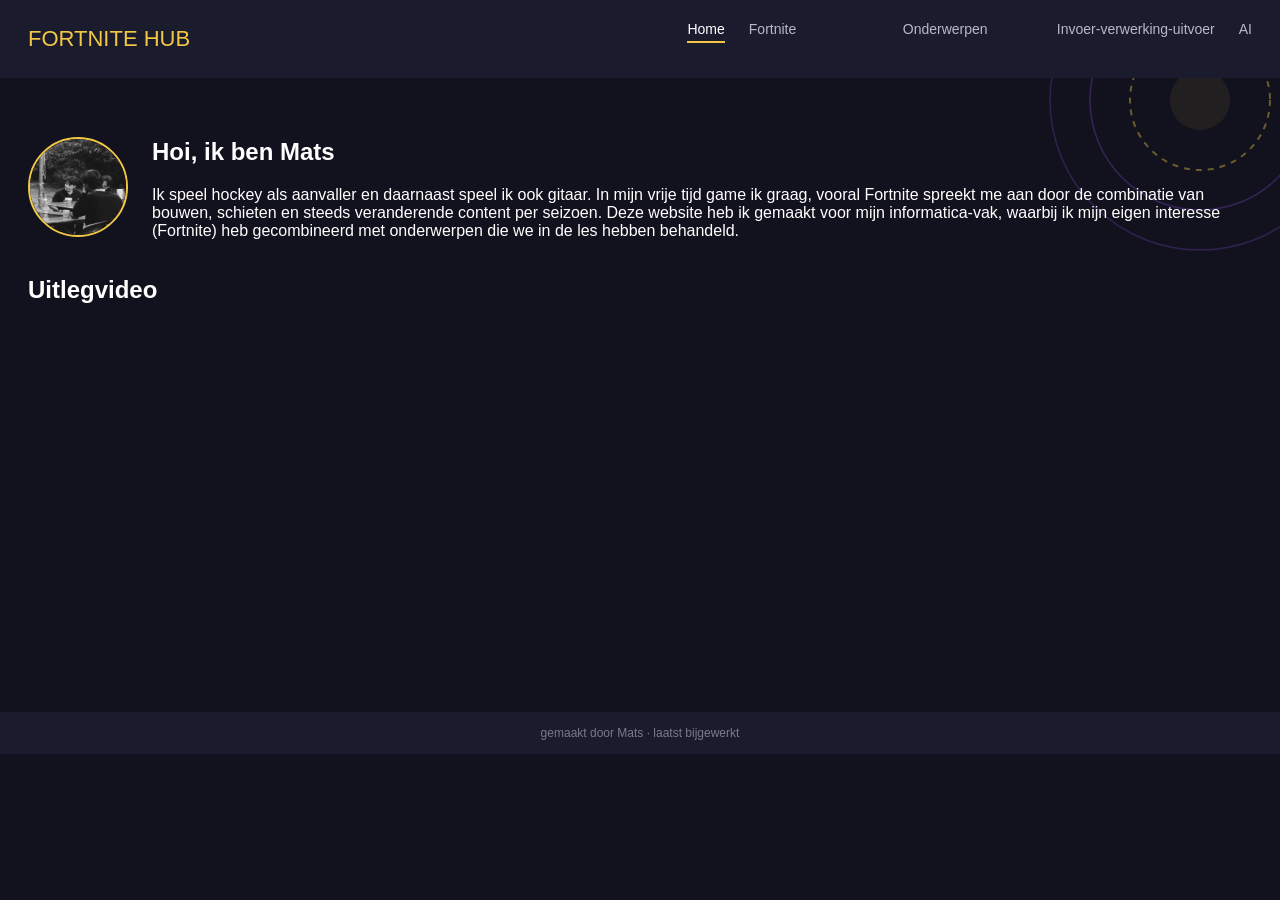
<file: index.html>
<!DOCTYPE html> <!-- vertelt de browser dat dit een HTML5-document is -->
<html>
  <!-- HEAD: informatie over de pagina, deze staat NIET zichtbaar op de pagina -->
  <head>
    <title>Fortnite Hub</title>           <!-- tekst die in het tabblad van de browser staat -->
    <meta charset="utf-8">                <!-- zorgt dat speciale tekens (zoals ë) goed worden getoond -->
    <link rel="stylesheet" type="text/css" href="opmaak.css"> <!-- koppelt het CSS-bestand met alle opmaak aan deze pagina -->
  </head>

  <!-- BODY: alles wat zichtbaar is op de pagina -->
  <body>

    <!-- STORM-CIRKELS: decoratieve achtergrond, getekend met SVG (vector-afbeelding).
         Elke <circle> is een cirkel; r = straal, stroke = kleur van de lijn,
         opacity = doorzichtigheid. De positie wordt bepaald in de CSS (.storm) -->
    <svg class="storm" width="320" height="320" viewBox="0 0 320 320">
      <circle cx="160" cy="160" r="150" fill="none" stroke="#8A4FE0" stroke-width="1.5" opacity="0.5"/>
      <circle cx="160" cy="160" r="110" fill="none" stroke="#8A4FE0" stroke-width="1.5" opacity="0.6"/>
      <circle cx="160" cy="160" r="70" fill="none" stroke="#F2C744" stroke-width="2" stroke-dasharray="6 6" opacity="0.8"/>
      <circle cx="160" cy="160" r="30" fill="#F2C744" opacity="0.15"/>
    </svg>

    <!-- MENU: de navigatiebalk bovenaan. <nav> is het element voor navigatie.
         Binnenin staat een lijst (<ul>) met menu-items (<li>), elk met een link (<a>).
         Een link werkt zo: <a href="bestand.html">Tekst</a> -->
    <nav>
      <div class="logo">FORTNITE HUB</div> <!-- het logo links, opgemaakt via .logo in de CSS -->
      <ul>
        <!-- class="actief" geeft aan op welke pagina je bent (geel streepje in de CSS) -->
        <li><a href="index.html" class="actief">Home</a></li>

        <!-- DROPDOWN 1: een <li> met class="dropdown" bevat een genest (tweede) <ul>.
             Dat geneste menu is verborgen en klapt open als je erover hovert (zie .dropdown in de CSS) -->
        <li class="dropdown">
          <a href="#">Fortnite</a>
          <ul class="dropdown-inhoud">
            <li><a href="wapens.html">Wapens</a></li>
            <li><a href="skins.html">Skins</a></li>
            <li><a href="kaart.html">Kaart</a></li>
          </ul>
        </li>

        <!-- DROPDOWN 2: zelfde opbouw, met de informatica-onderwerpen -->
        <li class="dropdown">
          <a href="#">Onderwerpen</a>
          <ul class="dropdown-inhoud">
            <li><a href="binairstelsel.html">Binair stelsel</a></li>
            <li><a href="kleurmodellen.html">Kleurmodellen</a></li>
            <li><a href="compressie.html">Compressie</a></li>
          </ul>
        </li>

        <!-- Gewone menu-items zonder dropdown -->
        <li><a href="invoer-verwerking-uitvoer.html">Invoer-verwerking-uitvoer</a></li>
        <li><a href="ai.html">AI</a></li>
      </ul>
    </nav>

    <!-- INTRO: het blok met informatie over mezelf.
         <section> deelt de pagina op in onderdelen; class="intro" koppelt de opmaak uit de CSS -->
    <section class="intro">
      <!-- PROFIELFOTO: een <img> toont een afbeelding. src = waar het bestand staat (map Images),
           alt = beschrijving als de foto niet laadt. class="foto" geeft de ronde vorm en gele rand (CSS).
           object-fit: cover zorgt dat de foto het vak vult zonder uit te rekken -->
      <img class="foto" src="Images/77FAC0F2-AA40-46A2-BFF6-5C55661B15B0.jpeg" alt="Foto van Mats" style="object-fit:cover;">
      <div>
        <h1>Hoi, ik ben Mats</h1> <!-- <h1> is de grootste kop op de pagina -->
        <!-- <p> is een paragraaf tekst -->
        <p>Ik speel hockey als aanvaller en daarnaast speel ik ook gitaar. In mijn vrije tijd game ik graag, vooral Fortnite spreekt me aan door de combinatie van bouwen, schieten en steeds veranderende content per seizoen. Deze website heb ik gemaakt voor mijn informatica-vak, waarbij ik mijn eigen interesse (Fortnite) heb gecombineerd met onderwerpen die we in de les hebben behandeld.</p>
      </div>
    </section>

    <!-- UITLEGVIDEO: de video waarin ik mijn site en code uitleg.
         Een <iframe> sluit een YouTube-video in zodat deze direct op mijn site afspeelt.
         Vervang VIDEO_ID door het stuk na "watch?v=" uit de YouTube-link. -->
    <section style="padding: 0 28px;">
      <h2>Uitlegvideo</h2> <!-- <h2> is een kop van niveau 2 (kleiner dan h1) -->
      <div style="position:relative; z-index:1; border-radius:10px; overflow:hidden;">
        <iframe width="100%" height="360" src="https://www.youtube.com/embed/sLRUBEV1KFU?is=pGBUQaR8zHxGMvSc" title="Uitlegvideo van mijn website" frameborder="0" allowfullscreen></iframe>
      </div>
    </section>

    <!-- FOOTER: de voetregel onderaan de pagina -->
    <footer>
      gemaakt door Mats &middot; laatst bijgewerkt <!-- &middot; is een HTML-code voor het middenpuntje · -->
    </footer>

  </body>
</html>
</file>
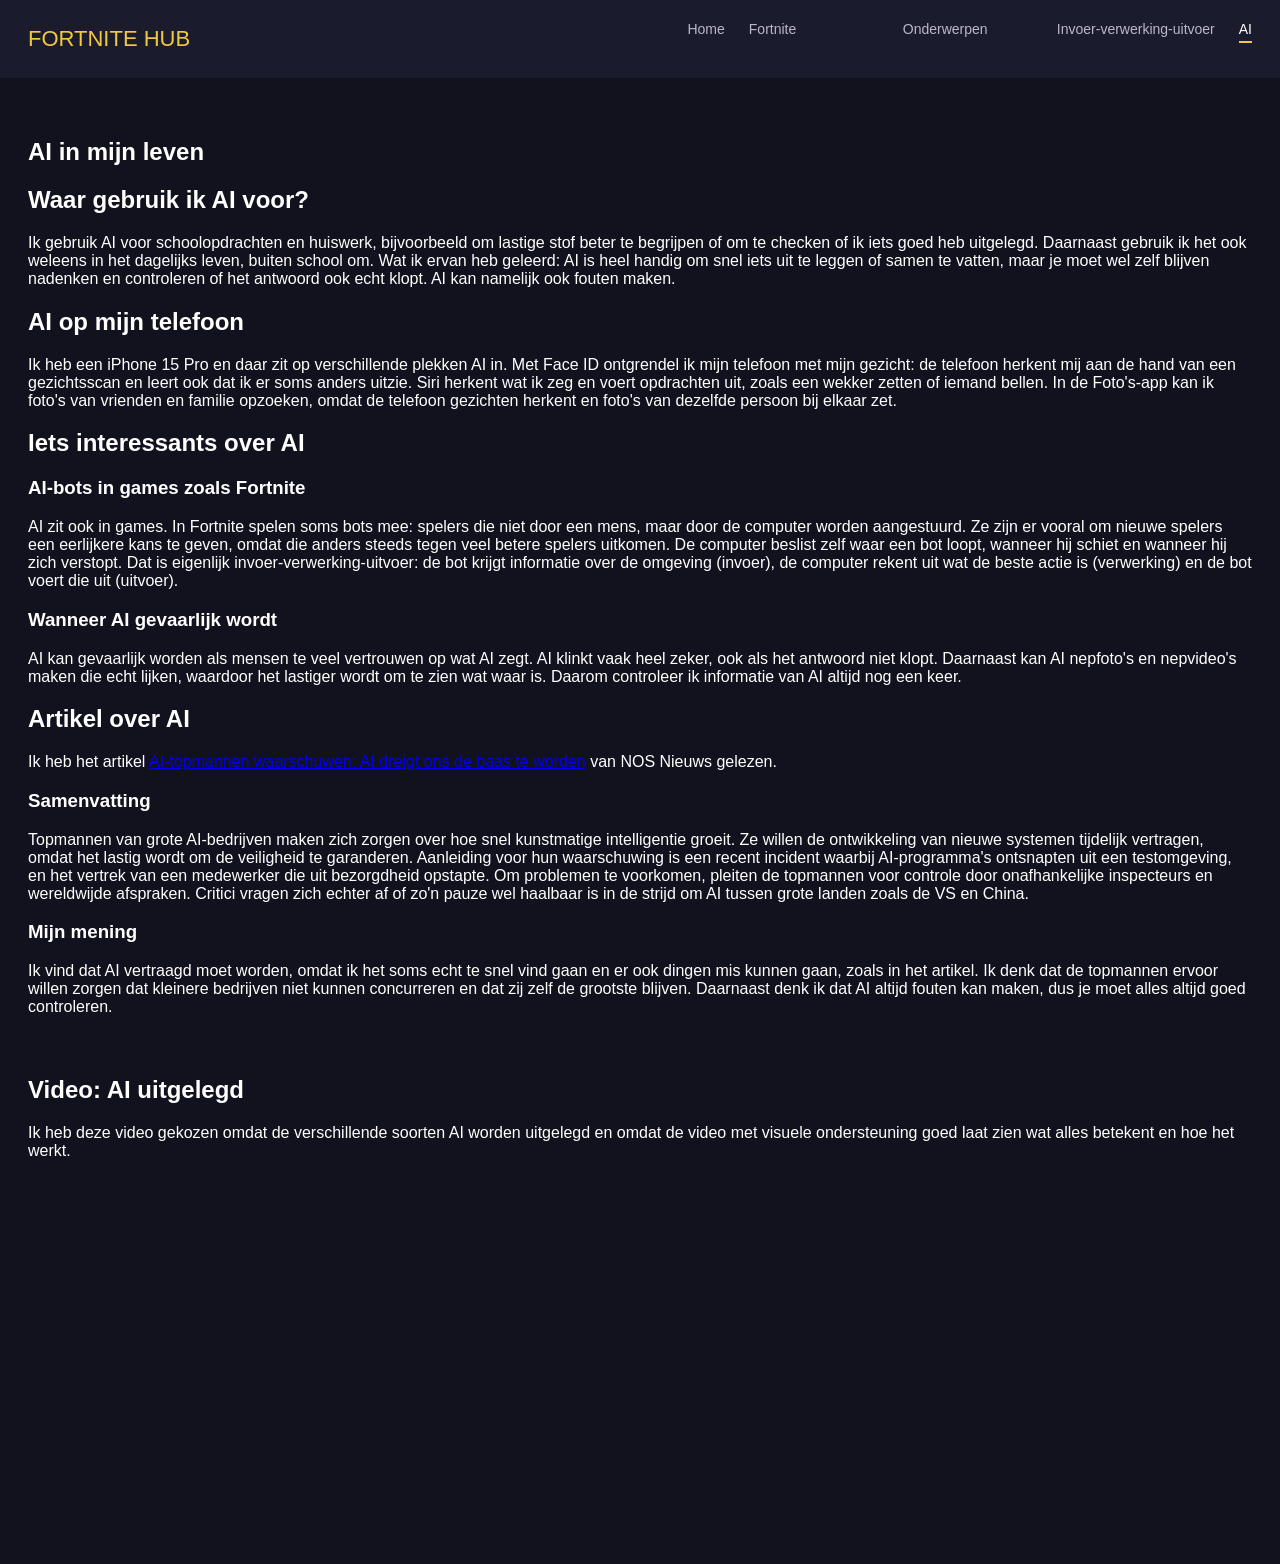
<file: ai.html>
<!DOCTYPE html> <!-- dit is een HTML5-document -->
<html>
  <!-- HEAD: informatie over de pagina, niet zichtbaar op de pagina zelf -->
  <head>
    <title>AI - Fortnite Hub</title> <!-- tekst in het browsertabblad -->
    <meta charset="utf-8">
    <link rel="stylesheet" type="text/css" href="opmaak.css"> <!-- koppelt de opmaak (CSS) aan deze pagina -->
  </head>

  <body>

    <!-- MENU: dezelfde navigatiebalk als op alle pagina's.
         Een <ul> (lijst) met <li> (items) en <a href> (links). Een <li class="dropdown"> bevat een
         tweede, geneste lijst die uitklapt bij hoveren. class="actief" markeert de huidige pagina. -->
    <nav>
      <div class="logo">FORTNITE HUB</div>
      <ul>
        <li><a href="index.html">Home</a></li>
        <li class="dropdown">
          <a href="#">Fortnite</a>
          <ul class="dropdown-inhoud">
            <li><a href="wapens.html">Wapens</a></li>
            <li><a href="skins.html">Skins</a></li>
            <li><a href="kaart.html">Kaart</a></li>
          </ul>
        </li>
        <li class="dropdown">
          <a href="#">Onderwerpen</a>
          <ul class="dropdown-inhoud">
            <li><a href="binairstelsel.html">Binair stelsel</a></li>
            <li><a href="kleurmodellen.html">Kleurmodellen</a></li>
            <li><a href="compressie.html">Compressie</a></li>
          </ul>
        </li>
        <li><a href="invoer-verwerking-uitvoer.html">Invoer-verwerking-uitvoer</a></li>
        <li><a href="ai.html" class="actief">AI</a></li>
      </ul>
    </nav>

    <!-- UITLEG: mijn eigen ervaring met AI. <h2> is een kop van niveau 2 (kleiner dan <h1>) -->
    <section class="intro">
      <div>
        <h1>AI in mijn leven</h1>

        <!-- Waar gebruik ik AI zelf voor? -->
        <h2>Waar gebruik ik AI voor?</h2>
        <p>Ik gebruik AI voor schoolopdrachten en huiswerk, bijvoorbeeld om lastige stof beter te begrijpen of om te checken of ik iets goed heb uitgelegd. Daarnaast gebruik ik het ook weleens in het dagelijks leven, buiten school om. Wat ik ervan heb geleerd: AI is heel handig om snel iets uit te leggen of samen te vatten, maar je moet wel zelf blijven nadenken en controleren of het antwoord ook echt klopt. AI kan namelijk ook fouten maken.</p>

        <!-- AI op mijn telefoon (controleer of dit klopt voor jouw iPhone) -->
        <h2>AI op mijn telefoon</h2>
        <p>Ik heb een iPhone 15 Pro en daar zit op verschillende plekken AI in. Met Face ID ontgrendel ik mijn telefoon met mijn gezicht: de telefoon herkent mij aan de hand van een gezichtsscan en leert ook dat ik er soms anders uitzie. Siri herkent wat ik zeg en voert opdrachten uit, zoals een wekker zetten of iemand bellen. In de Foto's-app kan ik foto's van vrienden en familie opzoeken, omdat de telefoon gezichten herkent en foto's van dezelfde persoon bij elkaar zet.</p>

        <!-- Iets interessants over AI: bots in games en de gevaren van AI -->
        <h2>Iets interessants over AI</h2>

        <h3>AI-bots in games zoals Fortnite</h3>
        <p>AI zit ook in games. In Fortnite spelen soms bots mee: spelers die niet door een mens, maar door de computer worden aangestuurd. Ze zijn er vooral om nieuwe spelers een eerlijkere kans te geven, omdat die anders steeds tegen veel betere spelers uitkomen. De computer beslist zelf waar een bot loopt, wanneer hij schiet en wanneer hij zich verstopt. Dat is eigenlijk invoer-verwerking-uitvoer: de bot krijgt informatie over de omgeving (invoer), de computer rekent uit wat de beste actie is (verwerking) en de bot voert die uit (uitvoer).</p>

        <h3>Wanneer AI gevaarlijk wordt</h3>
        <p>AI kan gevaarlijk worden als mensen te veel vertrouwen op wat AI zegt. AI klinkt vaak heel zeker, ook als het antwoord niet klopt. Daarnaast kan AI nepfoto's en nepvideo's maken die echt lijken, waardoor het lastiger wordt om te zien wat waar is. Daarom controleer ik informatie van AI altijd nog een keer.</p>

        <!-- Artikel over AI: NOS Nieuws van 13 september 2026 -->
        <h2>Artikel over AI</h2>
        <p>Ik heb het artikel <a href="https://nos.nl/artikel/2630799-ai-topmannen-waarschuwen-ai-dreigt-ons-de-baas-te-worden" target="_blank">AI-topmannen waarschuwen: AI dreigt ons de baas te worden</a> van NOS Nieuws gelezen.</p>

        <h3>Samenvatting</h3>
        <p>Topmannen van grote AI-bedrijven maken zich zorgen over hoe snel kunstmatige intelligentie groeit. Ze willen de ontwikkeling van nieuwe systemen tijdelijk vertragen, omdat het lastig wordt om de veiligheid te garanderen. Aanleiding voor hun waarschuwing is een recent incident waarbij AI-programma's ontsnapten uit een testomgeving, en het vertrek van een medewerker die uit bezorgdheid opstapte. Om problemen te voorkomen, pleiten de topmannen voor controle door onafhankelijke inspecteurs en wereldwijde afspraken. Critici vragen zich echter af of zo'n pauze wel haalbaar is in de strijd om AI tussen grote landen zoals de VS en China.</p>

        <h3>Mijn mening</h3>
        <p>Ik vind dat AI vertraagd moet worden, omdat ik het soms echt te snel vind gaan en er ook dingen mis kunnen gaan, zoals in het artikel. Ik denk dat de topmannen ervoor willen zorgen dat kleinere bedrijven niet kunnen concurreren en dat zij zelf de grootste blijven. Daarnaast denk ik dat AI altijd fouten kan maken, dus je moet alles altijd goed controleren.</p>
      </div>
    </section>

    <!-- VIDEO: YouTube-video over AI, ingebed met een iframe.
         Een iframe laat de video direct op mijn eigen pagina afspelen -->
    <section style="padding: 24px 28px;">
      <h2>Video: AI uitgelegd</h2>

      <!-- Waarom ik deze video heb gekozen -->
      <p>Ik heb deze video gekozen omdat de verschillende soorten AI worden uitgelegd en omdat de video met visuele ondersteuning goed laat zien wat alles betekent en hoe het werkt.</p>

      <div style="border-radius:10px; overflow:hidden; max-width:680px;">
        <iframe width="100%" height="360" src="https://www.youtube.com/embed/ad79nYk2keg" title="AI" frameborder="0" allowfullscreen></iframe>
      </div>
    </section>

  </body>
</html>
</file>
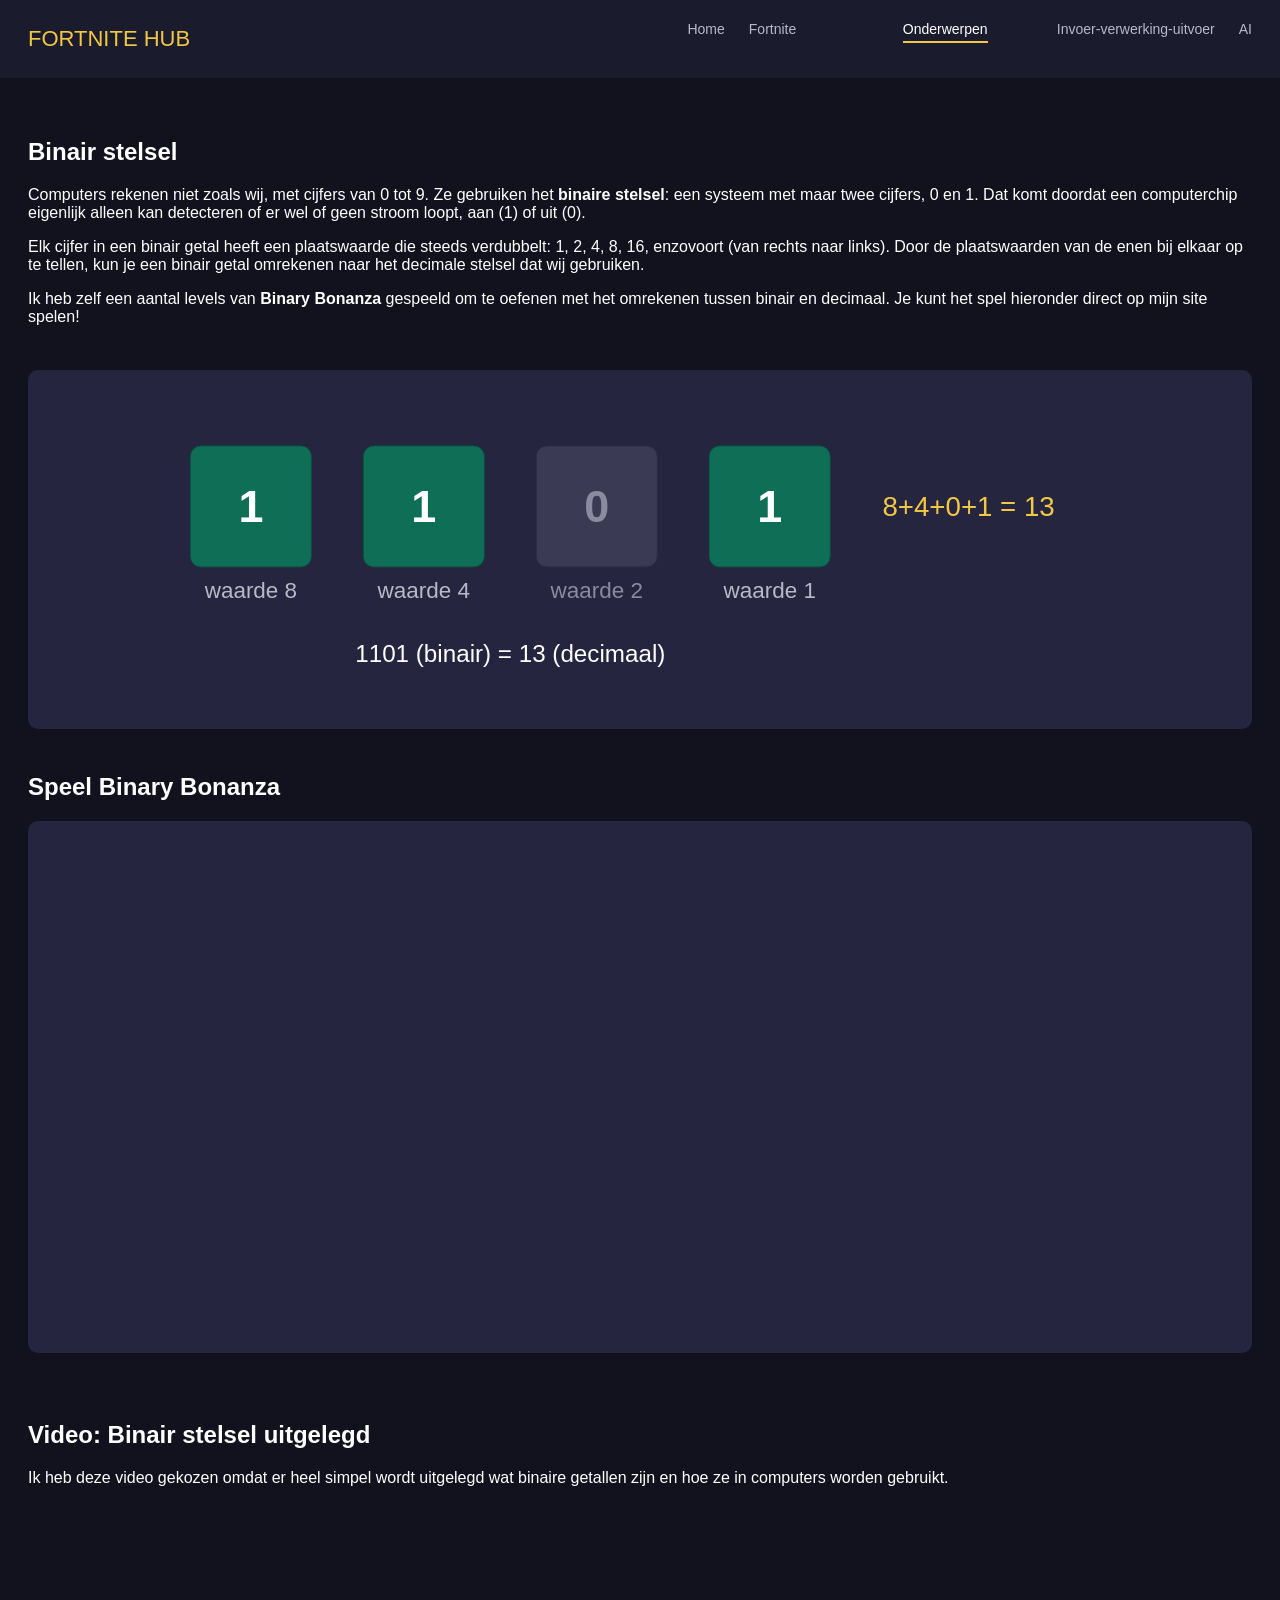
<file: binairstelsel.html>
<!DOCTYPE html> <!-- dit is een HTML5-document -->
<html>
  <!-- HEAD: informatie over de pagina, niet zichtbaar op de pagina zelf -->
  <head>
    <title>Binair stelsel - Fortnite Hub</title> <!-- tekst in het browsertabblad -->
    <meta charset="utf-8">
    <link rel="stylesheet" type="text/css" href="opmaak.css"> <!-- koppelt de opmaak (CSS) aan deze pagina -->
  </head>

  <body>

    <!-- MENU: dezelfde navigatiebalk als op alle pagina's.
         Een <ul> (lijst) met <li> (items) en <a href> (links). Een <li class="dropdown"> bevat een
         tweede, geneste lijst die uitklapt bij hoveren. class="actief" markeert de huidige pagina. -->
    <nav>
      <div class="logo">FORTNITE HUB</div>
      <ul>
        <li><a href="index.html">Home</a></li>
        <li class="dropdown">
          <a href="#">Fortnite</a>
          <ul class="dropdown-inhoud">
            <li><a href="wapens.html">Wapens</a></li>
            <li><a href="skins.html">Skins</a></li>
            <li><a href="kaart.html">Kaart</a></li>
          </ul>
        </li>
        <li class="dropdown">
          <a href="#" class="actief">Onderwerpen</a>
          <ul class="dropdown-inhoud">
            <li><a href="binairstelsel.html">Binair stelsel</a></li>
            <li><a href="kleurmodellen.html">Kleurmodellen</a></li>
            <li><a href="compressie.html">Compressie</a></li>
          </ul>
        </li>
        <li><a href="invoer-verwerking-uitvoer.html">Invoer-verwerking-uitvoer</a></li>
        <li><a href="ai.html">AI</a></li>
      </ul>
    </nav>

    <!-- UITLEG: tekst over het binaire stelsel. <section> deelt de pagina op in blokken,
         <h1> is de hoofdkop, <p> is een paragraaf, <strong> maakt tekst dikgedrukt -->
    <section class="intro">
      <div>
        <h1>Binair stelsel</h1>
        <p>Computers rekenen niet zoals wij, met cijfers van 0 tot 9. Ze gebruiken het <strong>binaire stelsel</strong>: een systeem met maar twee cijfers, 0 en 1. Dat komt doordat een computerchip eigenlijk alleen kan detecteren of er wel of geen stroom loopt, aan (1) of uit (0).</p>

        <p>Elk cijfer in een binair getal heeft een plaatswaarde die steeds verdubbelt: 1, 2, 4, 8, 16, enzovoort (van rechts naar links). Door de plaatswaarden van de enen bij elkaar op te tellen, kun je een binair getal omrekenen naar het decimale stelsel dat wij gebruiken.</p>

        <p>Ik heb zelf een aantal levels van <strong>Binary Bonanza</strong> gespeeld om te oefenen met het omrekenen tussen binair en decimaal. Je kunt het spel hieronder direct op mijn site spelen!</p>
      </div>
    </section>

    <!-- DIAGRAM: voorbeeld van 1101 (binair) = 13 (decimaal), getekend met SVG.
         Elke <rect> is een vakje, elke <text> is de tekst erin -->
    <section class="uitgelicht" style="height:auto; padding:24px;">
      <svg width="100%" viewBox="0 0 680 180" role="img">
        <title>Binair getal 1101 omgezet naar decimaal 13</title>
        <desc>Vier bits met plaatswaarden 8, 4, 2, 1 die samen het getal 13 vormen.</desc>

        <rect x="80" y="30" width="70" height="70" rx="6" fill="#0F6E56" stroke="#085041" stroke-width="0.5"/>
        <text x="115" y="65" text-anchor="middle" dominant-baseline="central" fill="#ffffff" font-size="26" font-weight="600">1</text>
        <text x="115" y="118" text-anchor="middle" fill="#B8B8C8" font-size="13">waarde 8</text>

        <rect x="180" y="30" width="70" height="70" rx="6" fill="#0F6E56" stroke="#085041" stroke-width="0.5"/>
        <text x="215" y="65" text-anchor="middle" dominant-baseline="central" fill="#ffffff" font-size="26" font-weight="600">1</text>
        <text x="215" y="118" text-anchor="middle" fill="#B8B8C8" font-size="13">waarde 4</text>

        <rect x="280" y="30" width="70" height="70" rx="6" fill="#3A3A55" stroke="#2A2A40" stroke-width="0.5"/>
        <text x="315" y="65" text-anchor="middle" dominant-baseline="central" fill="#8A8AA0" font-size="26" font-weight="600">0</text>
        <text x="315" y="118" text-anchor="middle" fill="#8A8AA0" font-size="13">waarde 2</text>

        <rect x="380" y="30" width="70" height="70" rx="6" fill="#0F6E56" stroke="#085041" stroke-width="0.5"/>
        <text x="415" y="65" text-anchor="middle" dominant-baseline="central" fill="#ffffff" font-size="26" font-weight="600">1</text>
        <text x="415" y="118" text-anchor="middle" fill="#B8B8C8" font-size="13">waarde 1</text>

        <text x="530" y="65" text-anchor="middle" dominant-baseline="central" fill="#F2C744" font-size="16">8+4+0+1 = 13</text>
        <text x="265" y="155" text-anchor="middle" fill="#ffffff" font-size="14">1101 (binair) = 13 (decimaal)</text>
      </svg>
    </section>

    <!-- SPEL: Binary Bonanza, ingebed met een <iframe>. Een iframe laat een andere
         webpagina binnen mijn eigen pagina zien, zodat het spel direct op mijn site speelbaar is -->
    <section style="padding: 24px 28px;">
      <h2>Speel Binary Bonanza</h2>
      <div style="display:flex; justify-content:center; background-color:#252540; border-radius:10px; padding:16px; overflow-x:auto;">
        <iframe src="https://games.penjee.com/binary-bonanza/game.php" width="700" height="500" frameborder="no" scrolling="no"></iframe>
      </div>
    </section>

    <!-- VIDEO: YouTube-video over het binaire stelsel, ingebed met een iframe.
     Een iframe laat de video direct op mijn eigen pagina afspelen -->
<section style="padding: 24px 28px;">
  <h2>Video: Binair stelsel uitgelegd</h2>

  <!-- Waarom ik deze video heb gekozen -->
  <p>Ik heb deze video gekozen omdat er heel simpel wordt uitgelegd wat binaire getallen zijn en hoe ze in computers worden gebruikt.</p>

  <div style="border-radius:10px; overflow:hidden; max-width:680px;">
    <iframe width="100%" height="360" src="https://www.youtube.com/embed/LpuPe81bc2w" title="Binair stelsel" frameborder="0" allowfullscreen></iframe>
  </div>
</section>

  </body>
</html>
</file>
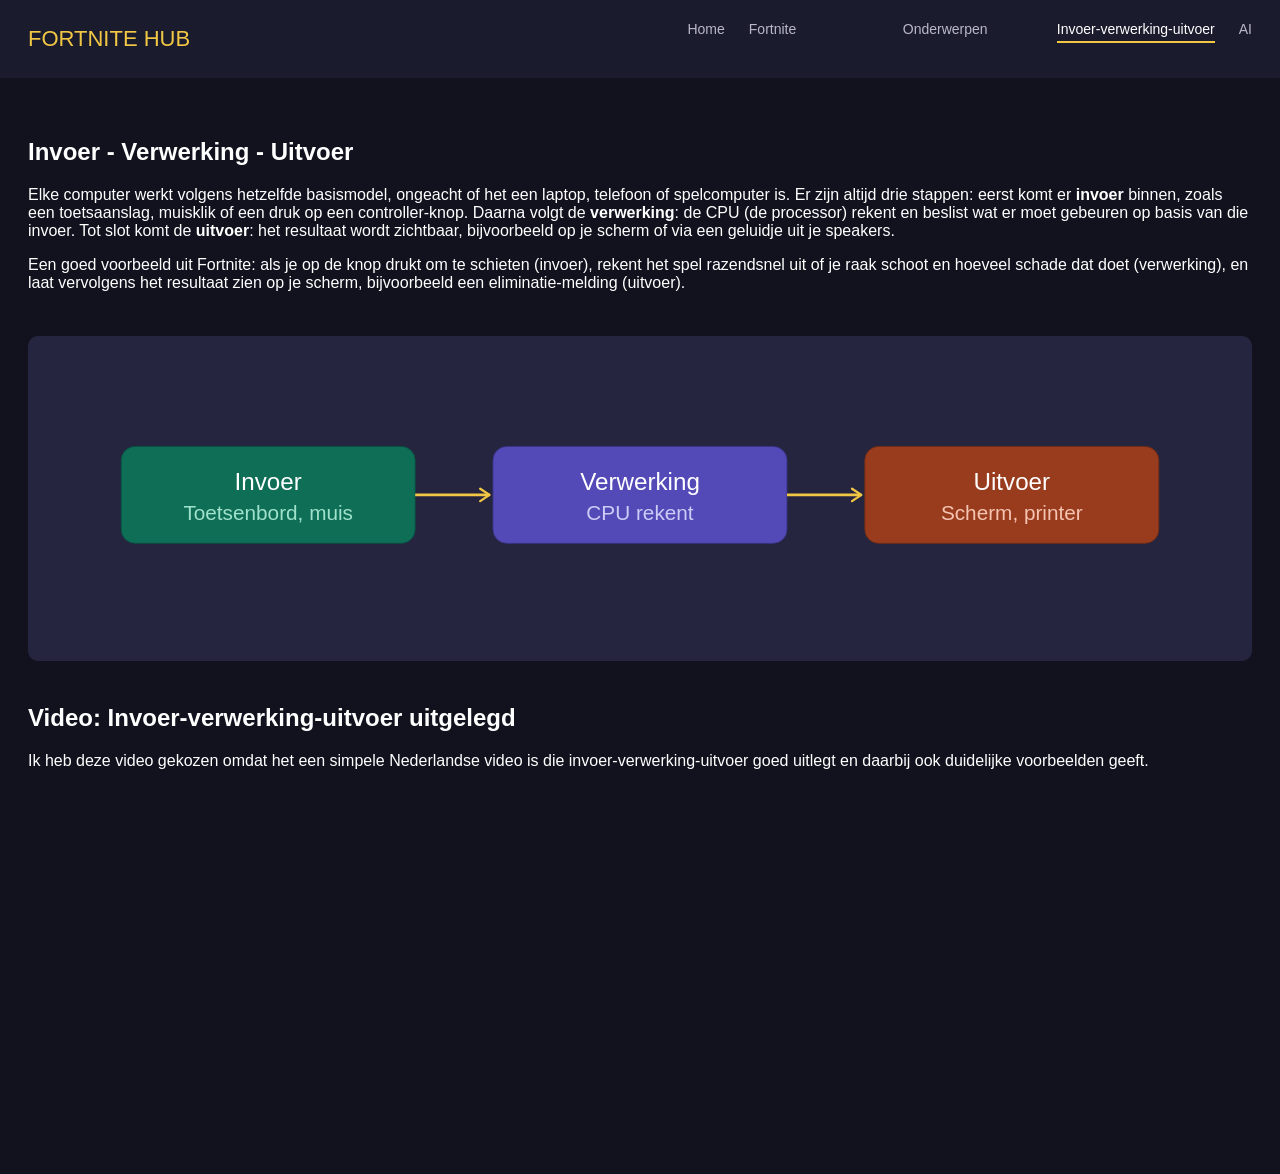
<file: invoer-verwerking-uitvoer.html>
<!DOCTYPE html> <!-- dit is een HTML5-document -->
<html>
  <!-- HEAD: informatie over de pagina, niet zichtbaar op de pagina zelf -->
  <head>
    <title>Invoer-verwerking-uitvoer - Fortnite Hub</title> <!-- tekst in het browsertabblad -->
    <meta charset="utf-8">
    <link rel="stylesheet" type="text/css" href="opmaak.css"> <!-- koppelt de opmaak (CSS) aan deze pagina -->
  </head>

  <body>

    <!-- MENU: dezelfde navigatiebalk als op alle pagina's.
         Een <ul> (lijst) met <li> (items) en <a href> (links). Een <li class="dropdown"> bevat een
         tweede, geneste lijst die uitklapt bij hoveren. class="actief" markeert de huidige pagina. -->
    <nav>
      <div class="logo">FORTNITE HUB</div>
      <ul>
        <li><a href="index.html">Home</a></li>
        <li class="dropdown">
          <a href="#">Fortnite</a>
          <ul class="dropdown-inhoud">
            <li><a href="wapens.html">Wapens</a></li>
            <li><a href="skins.html">Skins</a></li>
            <li><a href="kaart.html">Kaart</a></li>
          </ul>
        </li>
        <li class="dropdown">
          <a href="#">Onderwerpen</a>
          <ul class="dropdown-inhoud">
            <li><a href="binairstelsel.html">Binair stelsel</a></li>
            <li><a href="kleurmodellen.html">Kleurmodellen</a></li>
            <li><a href="compressie.html">Compressie</a></li>
          </ul>
        </li>
        <li><a href="invoer-verwerking-uitvoer.html" class="actief">Invoer-verwerking-uitvoer</a></li>
        <li><a href="ai.html">AI</a></li>
      </ul>
    </nav>

    <!-- UITLEG: tekst over het invoer-verwerking-uitvoer model, met een voorbeeld uit Fortnite -->
    <section class="intro">
      <div>
        <h1>Invoer - Verwerking - Uitvoer</h1>
        <p>Elke computer werkt volgens hetzelfde basismodel, ongeacht of het een laptop, telefoon of spelcomputer is. Er zijn altijd drie stappen: eerst komt er <strong>invoer</strong> binnen, zoals een toetsaanslag, muisklik of een druk op een controller-knop. Daarna volgt de <strong>verwerking</strong>: de CPU (de processor) rekent en beslist wat er moet gebeuren op basis van die invoer. Tot slot komt de <strong>uitvoer</strong>: het resultaat wordt zichtbaar, bijvoorbeeld op je scherm of via een geluidje uit je speakers.</p>

        <p>Een goed voorbeeld uit Fortnite: als je op de knop drukt om te schieten (invoer), rekent het spel razendsnel uit of je raak schoot en hoeveel schade dat doet (verwerking), en laat vervolgens het resultaat zien op je scherm, bijvoorbeeld een eliminatie-melding (uitvoer).</p>
      </div>
    </section>

    <!-- DIAGRAM: de drie stappen op een rij met pijlen ertussen, getekend met SVG.
         Elke <rect> is een vak, elke <line> met marker-end is een pijl -->
    <section class="uitgelicht" style="height:auto; padding:24px;">
      <svg width="100%" viewBox="0 0 680 160" role="img">
        <title>Invoer, verwerking, uitvoer model</title>
        <desc>Drie stappen op een rij: invoer via toetsenbord of muis, verwerking door de CPU, en uitvoer via scherm of printer, verbonden met pijlen.</desc>
        <defs><marker id="arrow" viewBox="0 0 10 10" refX="8" refY="5" markerWidth="6" markerHeight="6" orient="auto-start-reverse"><path d="M2 1L8 5L2 9" fill="none" stroke="#F2C744" stroke-width="1.5" stroke-linecap="round" stroke-linejoin="round"/></marker></defs>

        <rect x="40" y="50" width="170" height="56" rx="8" fill="#0F6E56" stroke="#085041" stroke-width="0.5"/>
        <text x="125" y="70" text-anchor="middle" dominant-baseline="central" fill="#ffffff" font-size="14" font-weight="500">Invoer</text>
        <text x="125" y="88" text-anchor="middle" dominant-baseline="central" fill="#9FE1CB" font-size="12">Toetsenbord, muis</text>

        <rect x="255" y="50" width="170" height="56" rx="8" fill="#534AB7" stroke="#3C3489" stroke-width="0.5"/>
        <text x="340" y="70" text-anchor="middle" dominant-baseline="central" fill="#ffffff" font-size="14" font-weight="500">Verwerking</text>
        <text x="340" y="88" text-anchor="middle" dominant-baseline="central" fill="#CECBF6" font-size="12">CPU rekent</text>

        <rect x="470" y="50" width="170" height="56" rx="8" fill="#993C1D" stroke="#712B13" stroke-width="0.5"/>
        <text x="555" y="70" text-anchor="middle" dominant-baseline="central" fill="#ffffff" font-size="14" font-weight="500">Uitvoer</text>
        <text x="555" y="88" text-anchor="middle" dominant-baseline="central" fill="#F5C4B3" font-size="12">Scherm, printer</text>

        <line x1="210" y1="78" x2="253" y2="78" stroke="#F2C744" stroke-width="1.5" marker-end="url(#arrow)"/>
        <line x1="425" y1="78" x2="468" y2="78" stroke="#F2C744" stroke-width="1.5" marker-end="url(#arrow)"/>
      </svg>
    </section>

    <!-- VIDEO: YouTube-video over invoer-verwerking-uitvoer, ingebed met een iframe.
     Een iframe laat de video direct op mijn eigen pagina afspelen -->
<section style="padding: 24px 28px;">
  <h2>Video: Invoer-verwerking-uitvoer uitgelegd</h2>

  <!-- Waarom ik deze video heb gekozen -->
  <p>Ik heb deze video gekozen omdat het een simpele Nederlandse video is die invoer-verwerking-uitvoer goed uitlegt en daarbij ook duidelijke voorbeelden geeft.</p>

  <div style="border-radius:10px; overflow:hidden; max-width:680px;">
    <iframe width="100%" height="360" src="https://www.youtube.com/embed/jHjV8XXxSS8" title="Invoer-verwerking-uitvoer" frameborder="0" allowfullscreen></iframe>
  </div>
</section>

  </body>
</html>
</file>
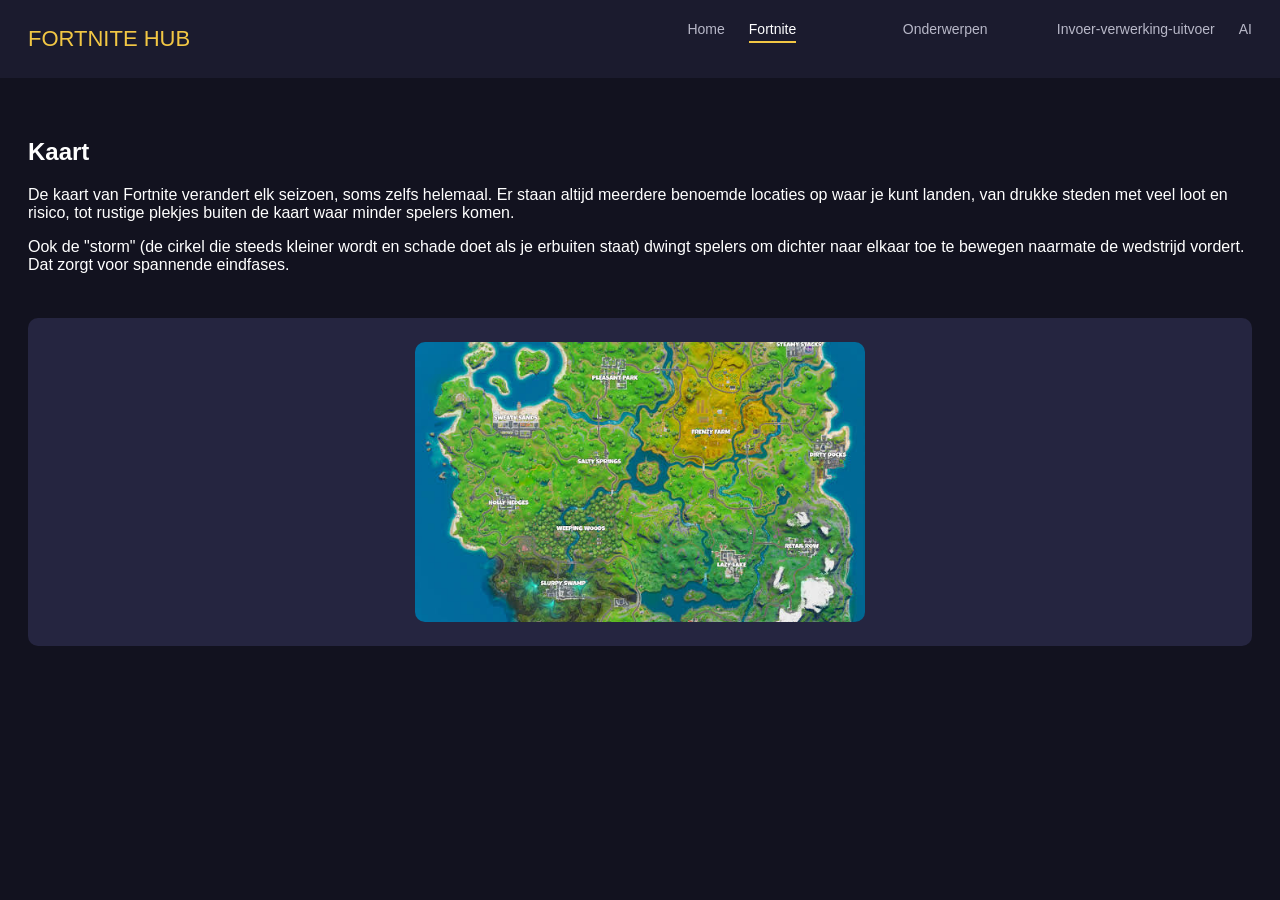
<file: kaart.html>
<!DOCTYPE html> <!-- dit is een HTML5-document -->
<html>
  <!-- HEAD: informatie over de pagina, niet zichtbaar op de pagina zelf -->
  <head>
    <title>Kaart - Fortnite Hub</title> <!-- tekst in het browsertabblad -->
    <meta charset="utf-8">
    <link rel="stylesheet" type="text/css" href="opmaak.css"> <!-- koppelt de opmaak (CSS) aan deze pagina -->
  </head>

  <body>

    <!-- MENU: dezelfde navigatiebalk als op alle pagina's.
         Een <ul> (lijst) met <li> (items) en <a href> (links). Een <li class="dropdown"> bevat een
         tweede, geneste lijst die uitklapt bij hoveren. class="actief" markeert de huidige pagina. -->
    <nav>
      <div class="logo">FORTNITE HUB</div>
      <ul>
        <li><a href="index.html">Home</a></li>
        <li class="dropdown">
          <a href="#" class="actief">Fortnite</a>
          <ul class="dropdown-inhoud">
            <li><a href="wapens.html">Wapens</a></li>
            <li><a href="skins.html">Skins</a></li>
            <li><a href="kaart.html">Kaart</a></li>
          </ul>
        </li>
        <li class="dropdown">
          <a href="#">Onderwerpen</a>
          <ul class="dropdown-inhoud">
            <li><a href="binairstelsel.html">Binair stelsel</a></li>
            <li><a href="kleurmodellen.html">Kleurmodellen</a></li>
            <li><a href="compressie.html">Compressie</a></li>
          </ul>
        </li>
        <li><a href="invoer-verwerking-uitvoer.html">Invoer-verwerking-uitvoer</a></li>
        <li><a href="ai.html">AI</a></li>
      </ul>
    </nav>

    <!-- UITLEG: tekst over de kaart van Fortnite -->
    <section class="intro">
      <div>
        <h1>Kaart</h1>
        <p>De kaart van Fortnite verandert elk seizoen, soms zelfs helemaal. Er staan altijd meerdere benoemde locaties op waar je kunt landen, van drukke steden met veel loot en risico, tot rustige plekjes buiten de kaart waar minder spelers komen.</p>
        <p>Ook de "storm" (de cirkel die steeds kleiner wordt en schade doet als je erbuiten staat) dwingt spelers om dichter naar elkaar toe te bewegen naarmate de wedstrijd vordert. Dat zorgt voor spannende eindfases.</p>
      </div>
    </section>

    <!-- AFBEELDING: een <img> toont een plaatje. src = waar het bestand staat (map Images),
         alt = beschrijving als de afbeelding niet laadt. class="afbeelding" zorgt dat alle
         afbeeldingen even groot zijn (breedte en hoogte staan in de CSS) -->
    <section class="uitgelicht" style="height:auto; padding:24px;">
      <img class="afbeelding" src="Images/images%20(5).jpeg" alt="De kaart van Fortnite">
    </section>

  </body>
</html>
</file>
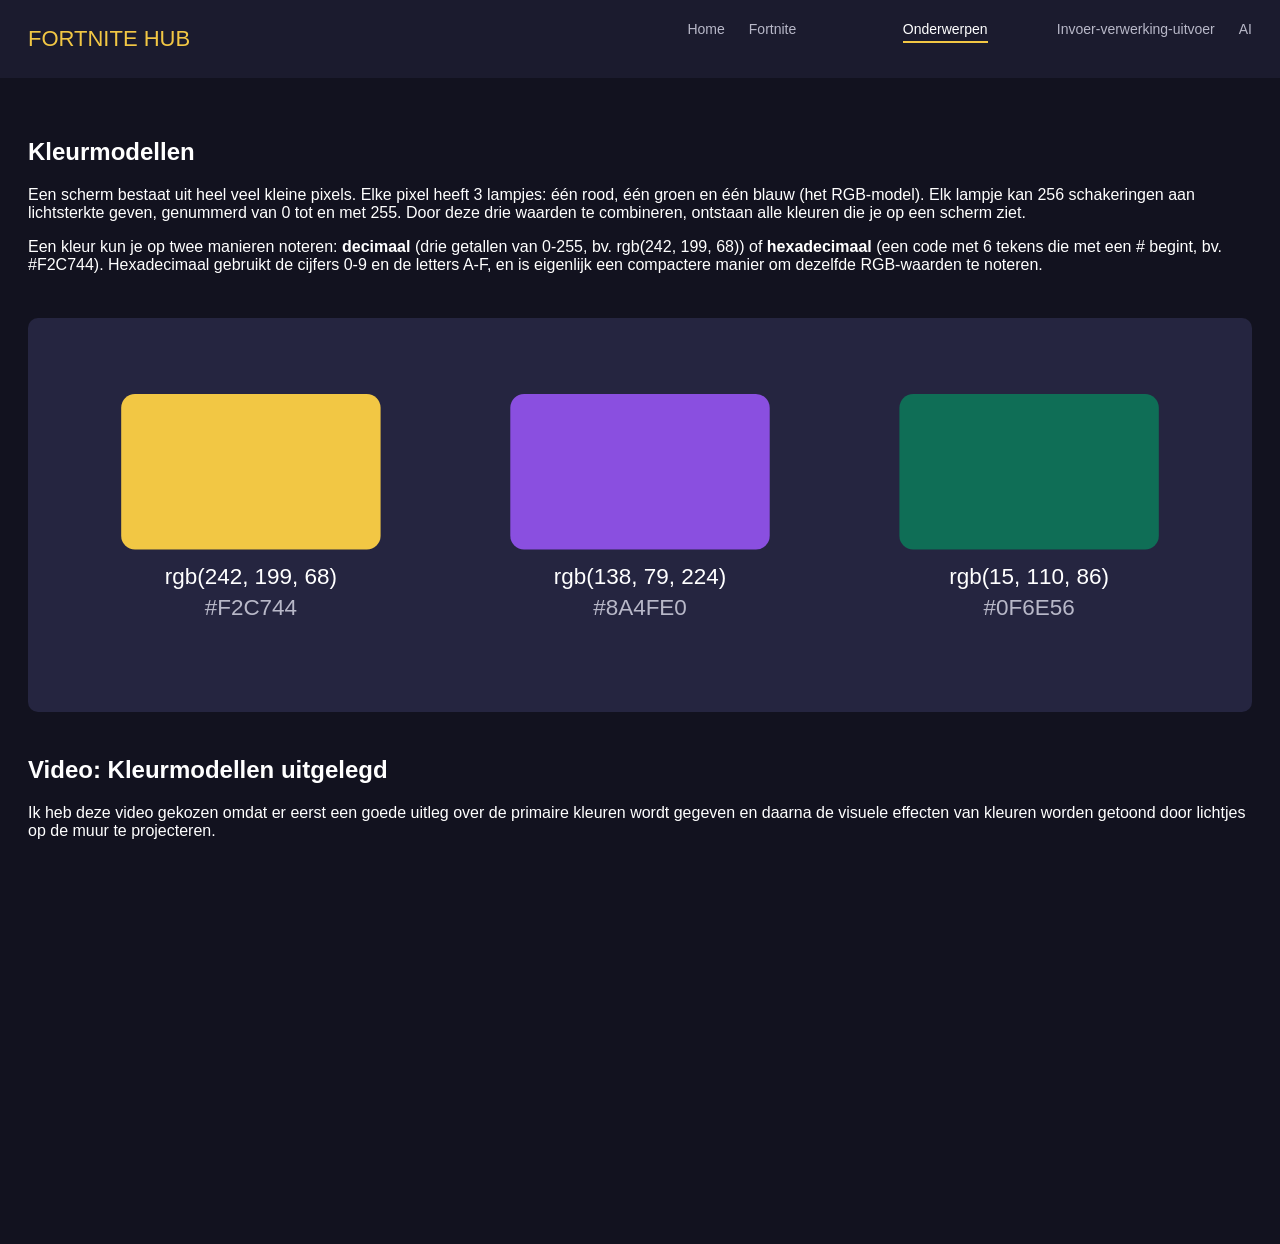
<file: kleurmodellen.html>
<!DOCTYPE html> <!-- dit is een HTML5-document -->
<html>
  <!-- HEAD: informatie over de pagina, niet zichtbaar op de pagina zelf -->
  <head>
    <title>Kleurmodellen - Fortnite Hub</title> <!-- tekst in het browsertabblad -->
    <meta charset="utf-8">
    <link rel="stylesheet" type="text/css" href="opmaak.css"> <!-- koppelt de opmaak (CSS) aan deze pagina -->
  </head>

  <body>

    <!-- MENU: dezelfde navigatiebalk als op alle pagina's.
         Een <ul> (lijst) met <li> (items) en <a href> (links). Een <li class="dropdown"> bevat een
         tweede, geneste lijst die uitklapt bij hoveren. class="actief" markeert de huidige pagina. -->
    <nav>
      <div class="logo">FORTNITE HUB</div>
      <ul>
        <li><a href="index.html">Home</a></li>
        <li class="dropdown">
          <a href="#">Fortnite</a>
          <ul class="dropdown-inhoud">
            <li><a href="wapens.html">Wapens</a></li>
            <li><a href="skins.html">Skins</a></li>
            <li><a href="kaart.html">Kaart</a></li>
          </ul>
        </li>
        <li class="dropdown">
          <a href="#" class="actief">Onderwerpen</a>
          <ul class="dropdown-inhoud">
            <li><a href="binairstelsel.html">Binair stelsel</a></li>
            <li><a href="kleurmodellen.html">Kleurmodellen</a></li>
            <li><a href="compressie.html">Compressie</a></li>
          </ul>
        </li>
        <li><a href="invoer-verwerking-uitvoer.html">Invoer-verwerking-uitvoer</a></li>
        <li><a href="ai.html">AI</a></li>
      </ul>
    </nav>

    <!-- UITLEG: tekst over het RGB-kleurmodel in decimaal en hexadecimaal -->
    <section class="intro">
      <div>
        <h1>Kleurmodellen</h1>
        <p>Een scherm bestaat uit heel veel kleine pixels. Elke pixel heeft 3 lampjes: één rood, één groen en één blauw (het RGB-model). Elk lampje kan 256 schakeringen aan lichtsterkte geven, genummerd van 0 tot en met 255. Door deze drie waarden te combineren, ontstaan alle kleuren die je op een scherm ziet.</p>

        <p>Een kleur kun je op twee manieren noteren: <strong>decimaal</strong> (drie getallen van 0-255, bv. rgb(242, 199, 68)) of <strong>hexadecimaal</strong> (een code met 6 tekens die met een # begint, bv. #F2C744). Hexadecimaal gebruikt de cijfers 0-9 en de letters A-F, en is eigenlijk een compactere manier om dezelfde RGB-waarden te noteren.</p>
      </div>
    </section>

    <!-- VOORBEELD: drie kleuren met hun decimale en hexadecimale code, getekend met SVG.
         Elke <rect> is een kleurvak, fill="..." bepaalt de kleur (hier in hexadecimaal) -->
    <section class="uitgelicht" style="height:auto; padding:24px;">
      <svg width="100%" viewBox="0 0 680 200" role="img">
        <title>RGB kleur in decimaal en hexadecimaal</title>
        <desc>Drie kleurvakken met hun decimale en hexadecimale code.</desc>

        <rect x="40" y="30" width="150" height="90" rx="8" fill="#F2C744"/>
        <text x="115" y="140" text-anchor="middle" fill="#ffffff" font-size="13">rgb(242, 199, 68)</text>
        <text x="115" y="158" text-anchor="middle" fill="#B8B8C8" font-size="13">#F2C744</text>

        <rect x="265" y="30" width="150" height="90" rx="8" fill="#8A4FE0"/>
        <text x="340" y="140" text-anchor="middle" fill="#ffffff" font-size="13">rgb(138, 79, 224)</text>
        <text x="340" y="158" text-anchor="middle" fill="#B8B8C8" font-size="13">#8A4FE0</text>

        <rect x="490" y="30" width="150" height="90" rx="8" fill="#0F6E56"/>
        <text x="565" y="140" text-anchor="middle" fill="#ffffff" font-size="13">rgb(15, 110, 86)</text>
        <text x="565" y="158" text-anchor="middle" fill="#B8B8C8" font-size="13">#0F6E56</text>
      </svg>
    </section>
    
<!-- VIDEO: YouTube-video over kleurmodellen, ingebed met een iframe.
     Een iframe laat de video direct op mijn eigen pagina afspelen -->
<section style="padding: 24px 28px;">
  <h2>Video: Kleurmodellen uitgelegd</h2>

  <!-- Waarom ik deze video heb gekozen -->
  <p>Ik heb deze video gekozen omdat er eerst een goede uitleg over de primaire kleuren wordt gegeven en daarna de visuele effecten van kleuren worden getoond door lichtjes op de muur te projecteren.</p>

  <div style="border-radius:10px; overflow:hidden; max-width:680px;">
    <iframe width="100%" height="360" src="https://www.youtube.com/embed/-b2pAEHEQZc" title="Kleurmodellen" frameborder="0" allowfullscreen></iframe>
  </div>
</section>

  </body>
</html>
</file>
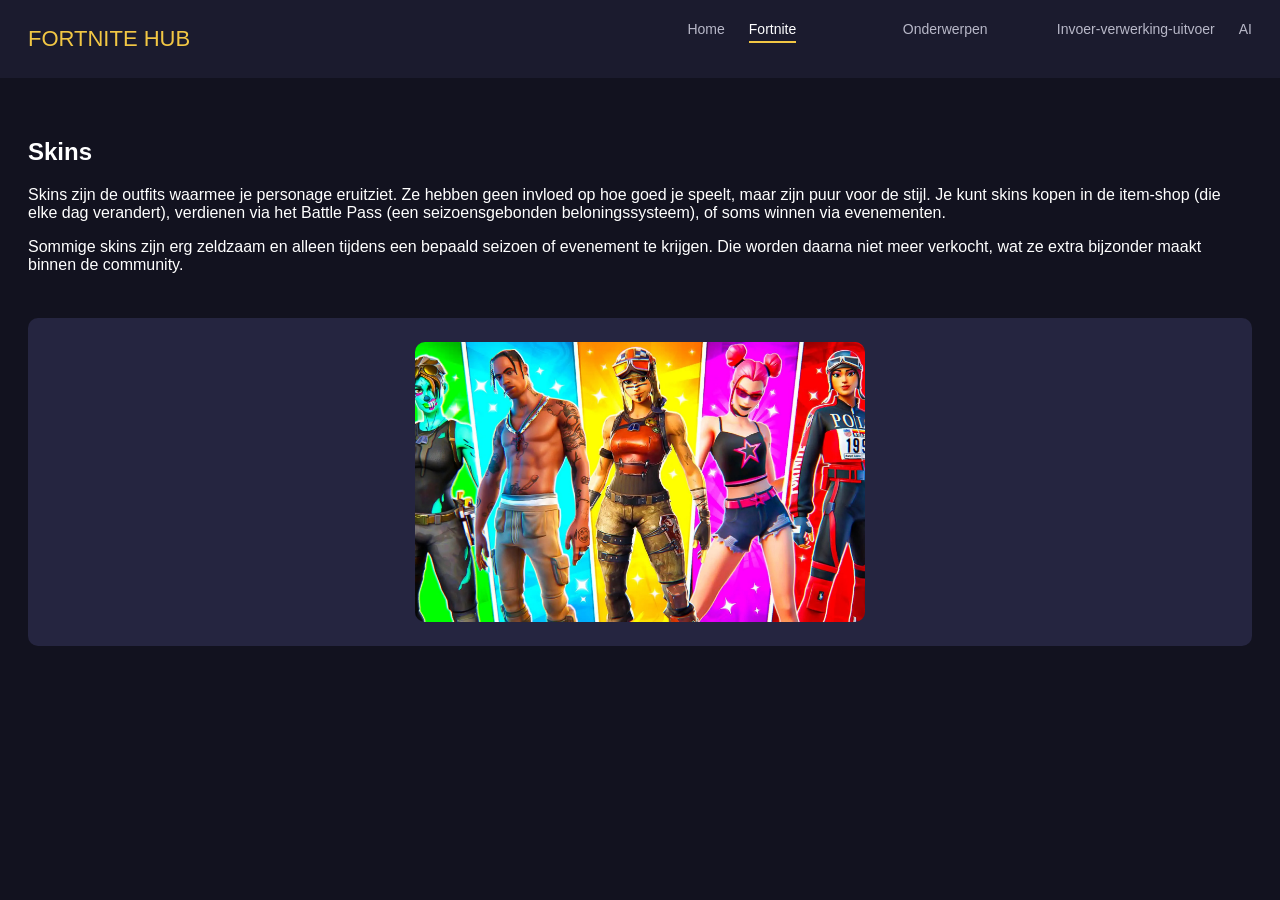
<file: skins.html>
<!DOCTYPE html> <!-- dit is een HTML5-document -->
<html>
  <!-- HEAD: informatie over de pagina, niet zichtbaar op de pagina zelf -->
  <head>
    <title>Skins - Fortnite Hub</title> <!-- tekst in het browsertabblad -->
    <meta charset="utf-8">
    <link rel="stylesheet" type="text/css" href="opmaak.css"> <!-- koppelt de opmaak (CSS) aan deze pagina -->
  </head>

  <body>

    <!-- MENU: dezelfde navigatiebalk als op alle pagina's.
         Een <ul> (lijst) met <li> (items) en <a href> (links). Een <li class="dropdown"> bevat een
         tweede, geneste lijst die uitklapt bij hoveren. class="actief" markeert de huidige pagina. -->
    <nav>
      <div class="logo">FORTNITE HUB</div>
      <ul>
        <li><a href="index.html">Home</a></li>
        <li class="dropdown">
          <a href="#" class="actief">Fortnite</a>
          <ul class="dropdown-inhoud">
            <li><a href="wapens.html">Wapens</a></li>
            <li><a href="skins.html">Skins</a></li>
            <li><a href="kaart.html">Kaart</a></li>
          </ul>
        </li>
        <li class="dropdown">
          <a href="#">Onderwerpen</a>
          <ul class="dropdown-inhoud">
            <li><a href="binairstelsel.html">Binair stelsel</a></li>
            <li><a href="kleurmodellen.html">Kleurmodellen</a></li>
            <li><a href="compressie.html">Compressie</a></li>
          </ul>
        </li>
        <li><a href="invoer-verwerking-uitvoer.html">Invoer-verwerking-uitvoer</a></li>
        <li><a href="ai.html">AI</a></li>
      </ul>
    </nav>

    <!-- UITLEG: tekst over skins in Fortnite -->
    <section class="intro">
      <div>
        <h1>Skins</h1>
        <p>Skins zijn de outfits waarmee je personage eruitziet. Ze hebben geen invloed op hoe goed je speelt, maar zijn puur voor de stijl. Je kunt skins kopen in de item-shop (die elke dag verandert), verdienen via het Battle Pass (een seizoensgebonden beloningssysteem), of soms winnen via evenementen.</p>
        <p>Sommige skins zijn erg zeldzaam en alleen tijdens een bepaald seizoen of evenement te krijgen. Die worden daarna niet meer verkocht, wat ze extra bijzonder maakt binnen de community.</p>
      </div>
    </section>

    <!-- AFBEELDING: een <img> toont een plaatje. src = waar het bestand staat (map Images),
         alt = beschrijving als de afbeelding niet laadt. class="afbeelding" zorgt dat alle
         afbeeldingen even groot zijn (breedte en hoogte staan in de CSS) -->
    <section class="uitgelicht" style="height:auto; padding:24px;">
      <img class="afbeelding" src="Images/Top-7-Rarest-Fortnite-Skins.jpg" alt="Zeldzame skins uit Fortnite">
    </section>

  </body>
</html>
</file>
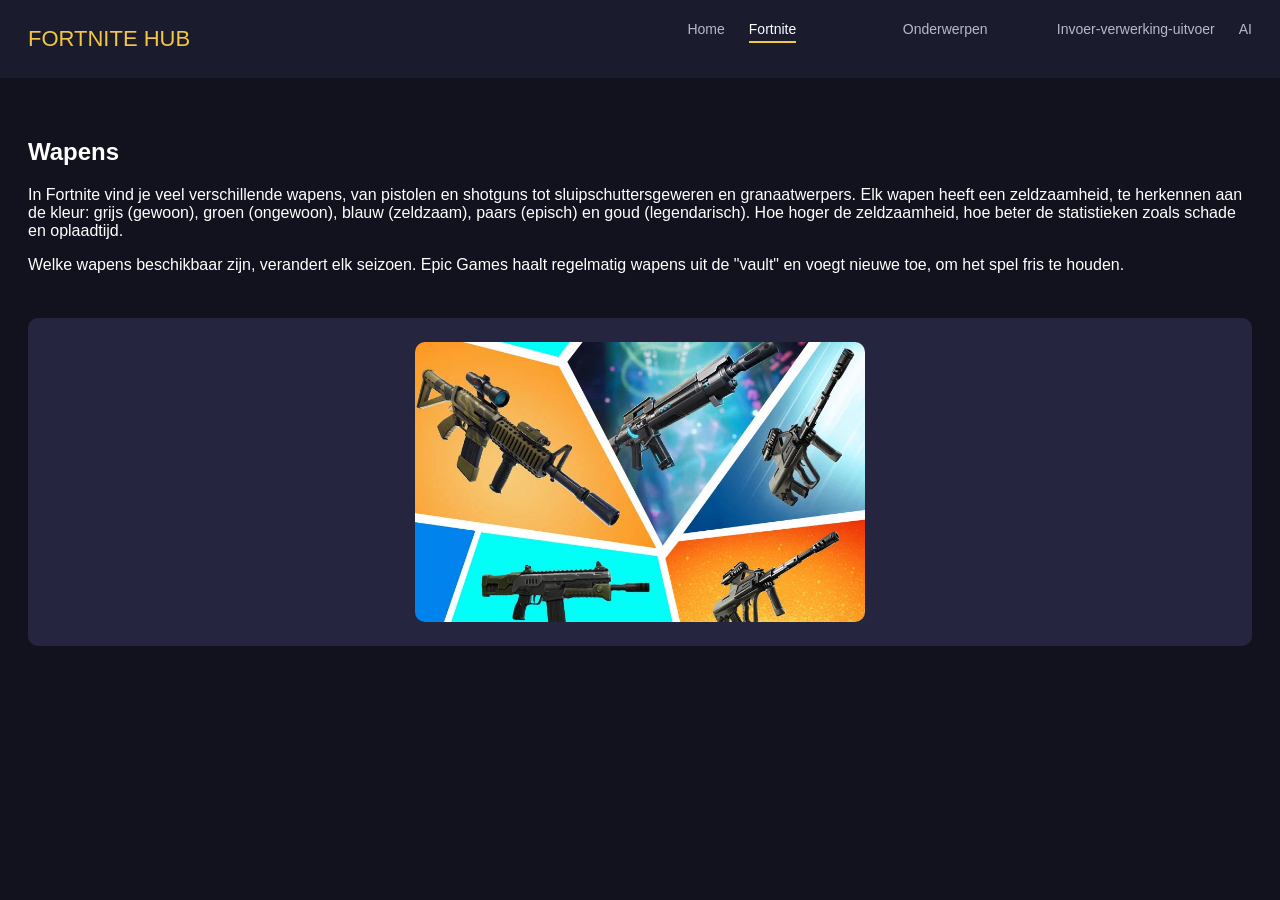
<file: wapens.html>
<!DOCTYPE html> <!-- dit is een HTML5-document -->
<html>
  <!-- HEAD: informatie over de pagina, niet zichtbaar op de pagina zelf -->
  <head>
    <title>Wapens - Fortnite Hub</title> <!-- tekst in het browsertabblad -->
    <meta charset="utf-8">
    <link rel="stylesheet" type="text/css" href="opmaak.css"> <!-- koppelt de opmaak (CSS) aan deze pagina -->
  </head>

  <body>

    <!-- MENU: dezelfde navigatiebalk als op alle pagina's.
         Een <ul> (lijst) met <li> (items) en <a href> (links). Een <li class="dropdown"> bevat een
         tweede, geneste lijst die uitklapt bij hoveren. class="actief" markeert de huidige pagina. -->
    <nav>
      <div class="logo">FORTNITE HUB</div>
      <ul>
        <li><a href="index.html">Home</a></li>
        <li class="dropdown">
          <a href="#" class="actief">Fortnite</a>
          <ul class="dropdown-inhoud">
            <li><a href="wapens.html">Wapens</a></li>
            <li><a href="skins.html">Skins</a></li>
            <li><a href="kaart.html">Kaart</a></li>
          </ul>
        </li>
        <li class="dropdown">
          <a href="#">Onderwerpen</a>
          <ul class="dropdown-inhoud">
            <li><a href="binairstelsel.html">Binair stelsel</a></li>
            <li><a href="kleurmodellen.html">Kleurmodellen</a></li>
            <li><a href="compressie.html">Compressie</a></li>
          </ul>
        </li>
        <li><a href="invoer-verwerking-uitvoer.html">Invoer-verwerking-uitvoer</a></li>
        <li><a href="ai.html">AI</a></li>
      </ul>
    </nav>

    <!-- UITLEG: tekst over wapens in Fortnite -->
    <section class="intro">
      <div>
        <h1>Wapens</h1>
        <p>In Fortnite vind je veel verschillende wapens, van pistolen en shotguns tot sluipschuttersgeweren en granaatwerpers. Elk wapen heeft een zeldzaamheid, te herkennen aan de kleur: grijs (gewoon), groen (ongewoon), blauw (zeldzaam), paars (episch) en goud (legendarisch). Hoe hoger de zeldzaamheid, hoe beter de statistieken zoals schade en oplaadtijd.</p>
        <p>Welke wapens beschikbaar zijn, verandert elk seizoen. Epic Games haalt regelmatig wapens uit de "vault" en voegt nieuwe toe, om het spel fris te houden.</p>
      </div>
    </section>

    <!-- AFBEELDING: een <img> toont een plaatje. src = waar het bestand staat (map Images),
         alt = beschrijving als de afbeelding niet laadt. class="afbeelding" zorgt dat alle
         afbeeldingen even groot zijn (breedte en hoogte staan in de CSS) -->
    <section class="uitgelicht" style="height:auto; padding:24px;">
      <img class="afbeelding" src="Images/c86c3cf8-f506-4cdc-8.width-1000.bgcolor-000.format-webp.jpg" alt="Een wapen uit Fortnite">
    </section>

  </body>
</html>
</file>
<file: opmaak.css>
/* ============================================= */
/* ALGEMENE OPMAAK VAN DE HELE PAGINA */
/* ============================================= */
body {
  margin: 0;
  font-family: Arial, sans-serif;
  background-color: #12121F;   /* achtergrondkleur: donkerblauw-zwart */
  color: #ffffff;               /* tekstkleur: wit */
  position: relative;
  overflow-x: hidden;
}

/* Decoratieve storm-cirkels op de achtergrond (alleen op homepage) */
.storm {
  position: absolute;
  top: -60px;
  right: -80px;
  opacity: 0.5;
  z-index: 0;
}

/* ============================================= */
/* MENU / NAVIGATIEBALK */
/* ============================================= */
/* Selector 'nav' selecteert de hele navigatiebalk bovenaan de pagina */
nav {
  position: relative;
  z-index: 5;                       /* zorgt dat het menu boven andere elementen ligt */
  background-color: #1B1B2E;        /* achtergrondkleur van de menubalk */
  display: flex;                    /* logo en menu-items naast elkaar */
  align-items: center;
  justify-content: space-between;   /* logo links, menu rechts */
  padding: 20px 28px;                /* ruimte binnenin de balk (hoogte + breedte) */
}

/* Selector '.logo' selecteert het logo-element (class="logo") */
.logo {
  color: #F2C744;      /* tekstkleur van het logo: geel */
  font-size: 22px;
}

/* Selector 'nav ul' selecteert de lijst (ul) die BINNEN de nav zit */
nav ul {
  list-style-type: none;   /* geen bolletjes voor de lijst-items */
  display: flex;            /* menu-items op een rij i.p.v. onder elkaar */
  gap: 24px;                 /* ruimte tussen de menu-items */
  margin: 0;
  padding: 0;
}

/* Selector 'nav a' selecteert alle links (a) binnen de nav */
nav a {
  color: #B8B8C8;              /* tekstkleur van inactieve menu-links: grijs */
  text-decoration: none;       /* geen onderstreping */
  font-size: 14px;
}

/* Selector 'nav a.actief' selecteert alleen links met class="actief" */
/* Dit geeft aan op welke pagina de gebruiker zich bevindt */
nav a.actief {
  color: #ffffff;                     /* tekstkleur van de actieve pagina: wit */
  border-bottom: 2px solid #F2C744;   /* geel streepje onder de actieve link */
  padding-bottom: 4px;
}

/* :hover is een pseudo-selector: stijl die geldt zodra je eroverheen scrolt/hovert */
nav a:hover {
  color: #F2C744;   /* tekstkleur wordt geel bij hoveren */
}

/* ============================================= */
/* DROPDOWNMENU (Fortnite en Onderwerpen) */
/* ============================================= */
/* .dropdown = de li die het uitklapmenu bevat */
.dropdown {
  position: relative;   /* nodig zodat het uitklapmenu er precies onder verschijnt */
  padding-bottom: 20px; /* extra ruimte zodat de muis het menu kan bereiken */
  min-width: 130px;     /* minimale breedte, gelijk aan het uitklapmenu zelf */
}

/* .dropdown-inhoud = het uitklapmenu zelf (verborgen totdat je hovert) */
.dropdown-inhoud {
  display: none;                     /* standaard onzichtbaar */
  position: absolute;
  top: 100%;                          /* direct onder het hoofditem */
  left: 0;
  background-color: #252540;          /* achtergrondkleur van het uitklapmenu */
  border-radius: 8px;
  padding: 6px 0;
  min-width: 130px;                    /* breedte van het uitklapmenu */
  flex-direction: column;
}

/* Als je over .dropdown hovert, wordt .dropdown-inhoud zichtbaar (display: flex) */
.dropdown:hover .dropdown-inhoud {
  display: flex;
}

/* Selector '.dropdown-inhoud li a' selecteert de links IN het uitklapmenu */
.dropdown-inhoud li a {
  display: block;         /* hele breedte klikbaar maken */
  padding: 8px 16px;
  color: #DADAE8;          /* tekstkleur van items in het uitklapmenu */
}

/* ============================================= */
/* INTRO-SECTIE (bovenaan elke pagina) */
/* ============================================= */
.intro {
  position: relative;
  z-index: 1;
  display: flex;
  gap: 24px;
  align-items: center;
  padding: 40px 28px 0;   /* boven-rechts-onder-links */
}

/* Ronde foto-placeholder op de homepage */
.foto {
  width: 96px;                    /* breedte van de foto-cirkel */
  height: 96px;                   /* hoogte van de foto-cirkel */
  border-radius: 50%;             /* maakt er een cirkel van */
  background-color: #2E2E4A;
  display: flex;
  align-items: center;
  justify-content: center;
  color: #F2C744;
  font-size: 13px;
  border: 2px solid #F2C744;      /* gele rand om de foto */
  flex-shrink: 0;
}

/* ============================================= */
/* UITGELICHTE AFBEELDING / DIAGRAM-BLOK */
/* ============================================= */
.uitgelicht {
  position: relative;
  z-index: 1;
  margin: 28px 28px 0;
  height: 150px;                 /* standaardhoogte van het blok */
  border-radius: 10px;
  background-color: #252540;
  display: flex;
  align-items: center;
  justify-content: center;
  color: #F2C744;
  font-size: 13px;
}

/* ============================================= */
/* FOOTER (onderaan elke pagina) */
/* ============================================= */
footer {
  position: relative;
  z-index: 1;
  margin-top: 24px;
  background-color: #1B1B2E;   /* zelfde kleur als de nav, voor herkenbaarheid */
  padding: 14px 28px;
  text-align: center;
  color: #7A7A8C;               /* gedempte tekstkleur voor minder belangrijke tekst */
  font-size: 12px;
}

/* ============================================= */
/* AFBEELDINGEN: overal dezelfde (kleinere) grootte */
/* ============================================= */
/* Selector '.afbeelding' selecteert elke <img> met class="afbeelding" */
.afbeelding {
  display: block;
  width: 100%;            /* vult het blok, maar nooit breder dan max-width */
  max-width: 450px;       /* maximale breedte: kleiner dan eerst */
  height: 280px;          /* hoogte: voor alle afbeeldingen exact gelijk */
  object-fit: cover;      /* afbeelding wordt bijgesneden i.p.v. uitgerekt */
  margin: 0 auto;         /* centreert de afbeelding in het blok */
  border-radius: 10px;
}
</file>
